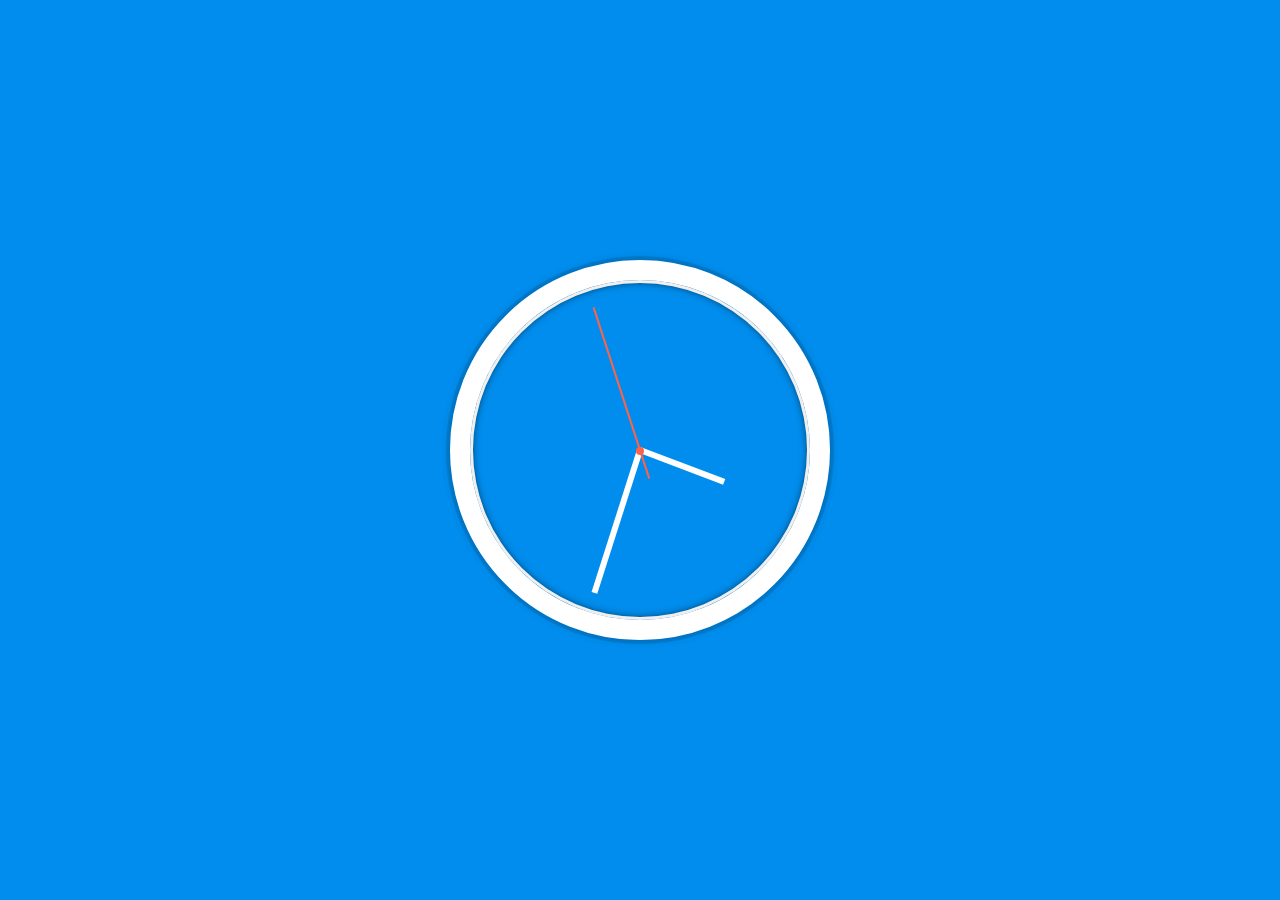
<file: 02 - JS and CSS Clock/index.html>
<!DOCTYPE html>
<html lang="en">
<head>
  <meta charset="UTF-8">
  <title>JS + CSS Clock</title>
</head>
<body>


    <div class="clock">
      <div class="clock-face">
        <div class="hand hour-hand"></div>
        <div class="hand min-hand"></div>
        <div class="hand second-hand"></div>
        <div class="clock-center"></div>
      </div>
    </div>


  <style>
    html {
      background:#018DED url(http://unsplash.it/1500/1000?image=881&blur=50);
      background-size:cover;
      font-family:'helvetica neue';
      text-align: center;
      font-size: 10px;
    }

    body {
      margin: 0;
      font-size: 2rem;
      display:flex;
      flex:1;
      min-height: 100vh;
      align-items: center;
    }

    .clock {
      width: 30rem;
      height: 30rem;
      border:20px solid white;
      border-radius:50%;
      margin:50px auto;
      position: relative;
      padding:2rem;
      box-shadow:
        0 0 0 4px rgba(0,0,0,0.1),
        inset 0 0 0 3px #EFEFEF,
        inset 0 0 10px black,
        0 0 10px rgba(0,0,0,0.2);
    }

    .clock-face {
      position: relative;
      width: 100%;
      height: 100%;
      transform: translateY(-3px); /* account for the height of the clock hands */
    }

    .clock-center {
      top: calc(50%);
      left: calc(50% - 4px);
      width: 8px;
      height: 8px;
      border-radius: 50%;
      position: relative;
      background: tomato;
    }

    .hand {
      width: 50%;
      height: 6px;
      background: white;
      position: absolute;
      top: 50%;
      transform-origin: right;
    }

    .hour-hand {
      width: 30%;
      left: 20%;
    }

    .second-hand {
      background: tomato;
      height: 2px;
      width: 60%;
      top: calc(50% + 2px);
      /* 50% / 60% = 83.3% */
      transform-origin: 83.3%;
      transition: all 0.15s;
      transition-timing-function: cubic-bezier(0, 2, 0.63, 0.76);
    }

  </style>

  <script>

    const topAngle = 90;
    const fullcircle = 360;
    const secRotation = fullcircle / 60;
    const minRotation = fullcircle / 60;
    const hourRotation = fullcircle / 12;

    let hourAngle = topAngle;
    let minAngle = topAngle;
    let secAngle = topAngle;

    setNewTime();
    const increment = setInterval(setNewTime, 1000);

    function initializeTime() {
      secAngle += secRotation * sec;
      minAngle += minRotation * min;
      hourAngle += hourRotation * hour;

      updateClock();
    }

    function setNewTime () {
      const date = new Date();
      const secs = date.getSeconds();
      const mins = date.getMinutes();
      const hours = date.getHours();

      // offset of hands based on smaller increments
      const minOffset = secs / 60;
      const hourOffset = mins / 60 + secs / 360;

      secAngle = topAngle + secRotation * secs;
      minAngle = topAngle + minRotation * (mins + minOffset);
      hourAngle = topAngle + hourRotation * (hours + hourOffset);

      updateClock();
    }

    function updateClock () {
      const secHand = document.querySelector('.second-hand');
      const minHand = document.querySelector('.min-hand');
      const hourHand = document.querySelector('.hour-hand');

      // temporary adjustment of second hand to avoid jumping
      if (secAngle == topAngle) {
        secHand.style.transitionDuration = 'initial';
        setTimeout(function() {
          secHand.style.transitionDuration = '0.15s';
        }, 500);
      }

      secHand.style.transform = `rotate(${secAngle}deg)`;
      minHand.style.transform = `rotate(${minAngle}deg)`;
      hourHand.style.transform = `rotate(${hourAngle}deg)`;
    }

  </script>
</body>
</html>
</file>
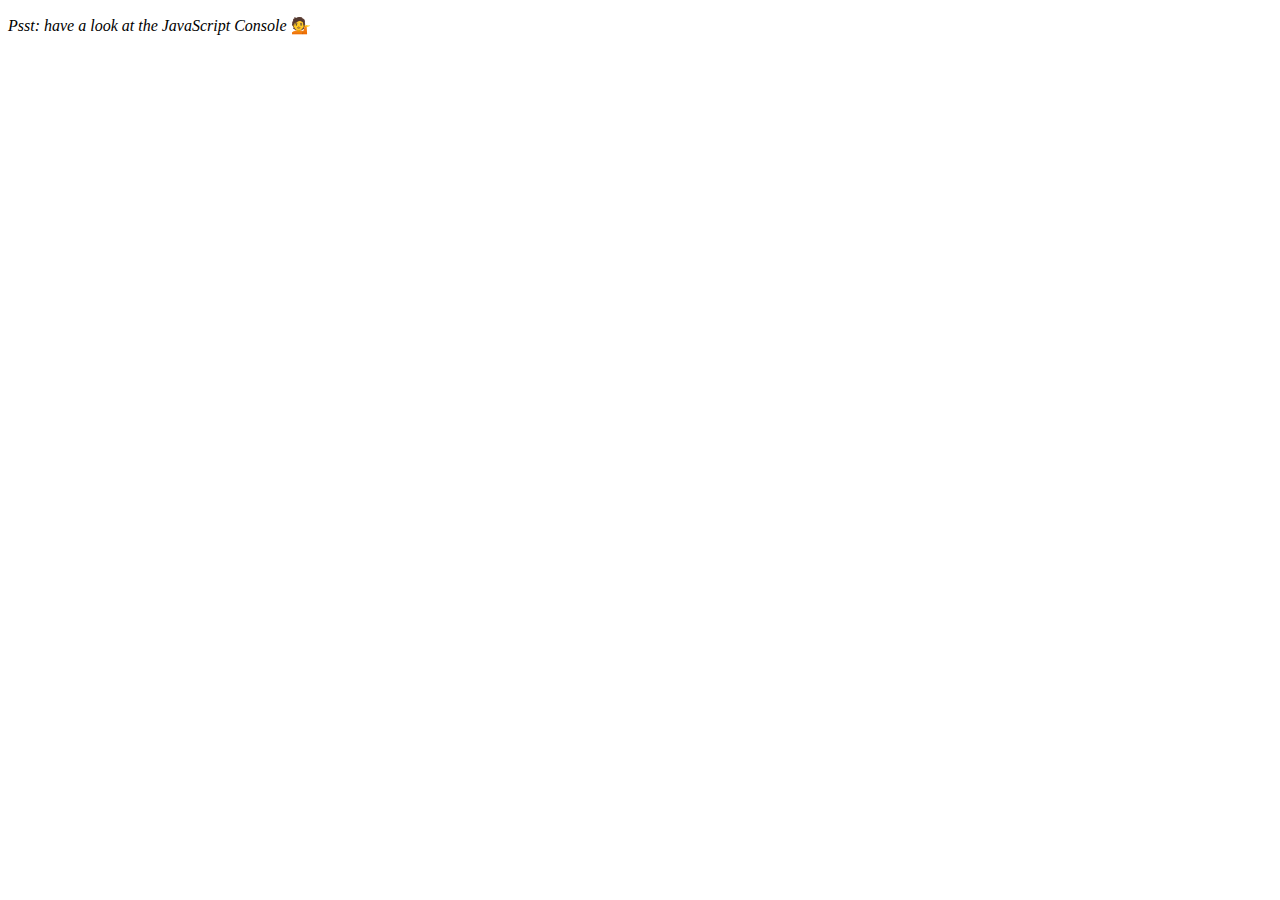
<file: 04 - Array Cardio Day 1/index.html>
<!DOCTYPE html>
<html lang="en">
<head>
  <meta charset="UTF-8">
  <title>Array Cardio 💪</title>
</head>
<body>
  <p><em>Psst: have a look at the JavaScript Console</em> 💁</p>
  <script>
    // Get your shorts on - this is an array workout!
    // ## Array Cardio Day 1

    // Some data we can work with

    const inventors = [
      { first: 'Albert', last: 'Einstein', year: 1879, passed: 1955 },
      { first: 'Isaac', last: 'Newton', year: 1643, passed: 1727 },
      { first: 'Galileo', last: 'Galilei', year: 1564, passed: 1642 },
      { first: 'Marie', last: 'Curie', year: 1867, passed: 1934 },
      { first: 'Johannes', last: 'Kepler', year: 1571, passed: 1630 },
      { first: 'Nicolaus', last: 'Copernicus', year: 1473, passed: 1543 },
      { first: 'Max', last: 'Planck', year: 1858, passed: 1947 },
      { first: 'Katherine', last: 'Blodgett', year: 1898, passed: 1979 },
      { first: 'Ada', last: 'Lovelace', year: 1815, passed: 1852 },
      { first: 'Sarah E.', last: 'Goode', year: 1855, passed: 1905 },
      { first: 'Lise', last: 'Meitner', year: 1878, passed: 1968 },
      { first: 'Hanna', last: 'Hammarström', year: 1829, passed: 1909 }
    ];

    const people = ['Beck, Glenn', 'Becker, Carl', 'Beckett, Samuel', 'Beddoes, Mick', 'Beecher, Henry', 'Beethoven, Ludwig', 'Begin, Menachem', 'Belloc, Hilaire', 'Bellow, Saul', 'Benchley, Robert', 'Benenson, Peter', 'Ben-Gurion, David', 'Benjamin, Walter', 'Benn, Tony', 'Bennington, Chester', 'Benson, Leana', 'Bent, Silas', 'Bentsen, Lloyd', 'Berger, Ric', 'Bergman, Ingmar', 'Berio, Luciano', 'Berle, Milton', 'Berlin, Irving', 'Berne, Eric', 'Bernhard, Sandra', 'Berra, Yogi', 'Berry, Halle', 'Berry, Wendell', 'Bethea, Erin', 'Bevan, Aneurin', 'Bevel, Ken', 'Biden, Joseph', 'Bierce, Ambrose', 'Biko, Steve', 'Billings, Josh', 'Biondo, Frank', 'Birrell, Augustine', 'Black, Elk', 'Blair, Robert', 'Blair, Tony', 'Blake, William'];

    // Array.prototype.filter()
    // 1. Filter the list of inventors for those who were born in the 1500's
    const fifteen = inventors.filter(
      inventor => inventor.year >= 1500 && inventor.year < 1600
    );

    console.table(fifteen);

    // Array.prototype.map()
    // 2. Give us an array of the inventors' first and last names
    const fullname = inventors
      .map(inventor => `${inventor.first} ${inventor.last}`);

    console.log(fullname);

    // Array.prototype.sort()
    // 3. Sort the inventors by birthdate, oldest to youngest
    const birthdate = inventors
      .sort((inventorA, inventorB) => inventorA.year > inventorB.year ? 1 : -1);

    console.table(birthdate);

    // Array.prototype.reduce()
    // 4. How many years did all the inventors live?
    const years = inventors
      .reduce((acc, cur) => acc + (cur.passed - cur.year), 0);

    console.log(years);

    // 5. Sort the inventors by years lived
    const lived = inventors
      .sort((a, b) => (a.passed - a.year) > (b.passed - b.year) ? -1 : 1);

    console.table(lived);

    // 6. create a list of Boulevards in Paris that contain 'de' anywhere in the name
    // https://en.wikipedia.org/wiki/Category:Boulevards_in_Paris

    // get dom elements
    // change nodelist to map
    const links = Array.from(document.querySelectorAll('.mw-category a'));

    const des = links
      .map(link => link.textContent)
      .filter(street => street.includes('de'));

    console.log(des);

    // 7. sort Exercise
    // Sort the people alphabetically by last name
    const alpha = people
      .sort((a, b) => a > b ? 1 : -1);

    console.log(alpha);


    // 8. Reduce Exercise
    // Sum up the instances of each of these
    const data = ['car', 'car', 'truck', 'truck', 'bike', 'walk', 'car', 'van', 'bike', 'walk', 'car', 'van', 'car', 'truck' ];

    const instances = data
      .reduce((acc, cur) => {
        acc[cur] = acc[cur] ? acc[cur] + 1 : 1;
        return acc;
      }, {})

    console.log(instances);

  </script>
</body>
</html>
</file>
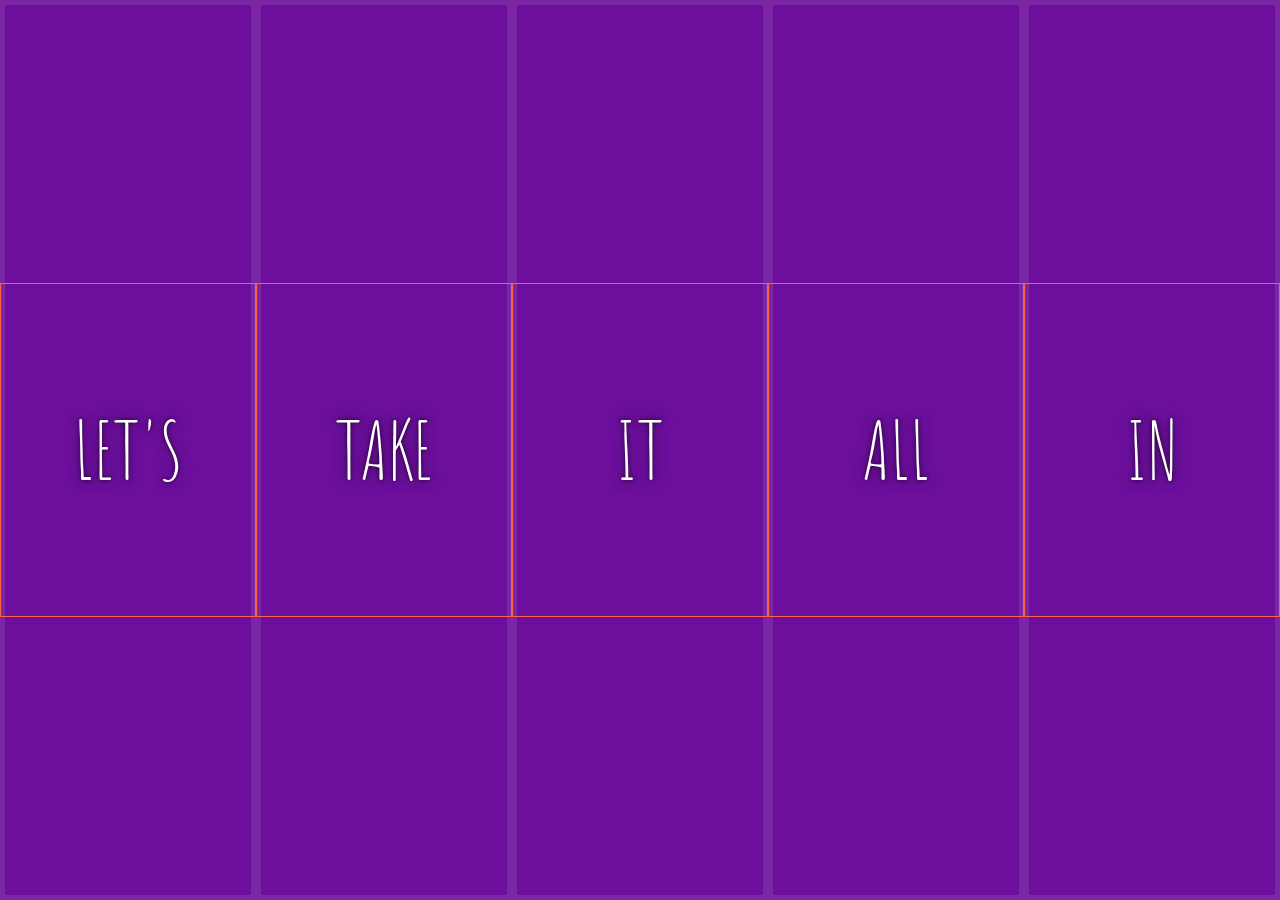
<file: 05 - Flex Panel Gallery/index.html>
<!DOCTYPE html>
<html lang="en">
<head>
  <meta charset="UTF-8">
  <title>Flex Panels 💪</title>
  <link href='https://fonts.googleapis.com/css?family=Amatic+SC' rel='stylesheet' type='text/css'>
</head>
<body>
  <style>
    html {
      box-sizing: border-box;
      background:#ffc600;
      font-family:'helvetica neue';
      font-size: 20px;
      font-weight: 200;
    }
    body {
      margin: 0;
    }
    *, *:before, *:after {
      box-sizing: inherit;
    }

    .panels {
      min-height:100vh;
      overflow: hidden;
      display: flex;
    }

    .panel {
      background:#6B0F9C;
      box-shadow:inset 0 0 0 5px rgba(255,255,255,0.1);
      color:white;
      text-align: center;
      align-items:center;
      /* Safari transitionend event.propertyName === flex */
      /* Chrome + FF transitionend event.propertyName === flex-grow */
      transition:
        font-size 0.7s cubic-bezier(0.61,-0.19, 0.7,-0.11),
        flex 0.7s cubic-bezier(0.61,-0.19, 0.7,-0.11),
        background 0.2s;
      font-size: 20px;
      background-size:cover;
      background-position:center;
      flex: 1;
      display: flex;
      justify-content: center;
      align-items: center;
      flex-direction: column;
    }


    .panel1 { background-image:url(https://source.unsplash.com/gYl-UtwNg_I/1500x1500); }
    .panel2 { background-image:url(https://source.unsplash.com/1CD3fd8kHnE/1500x1500); }
    .panel3 { background-image:url(https://images.unsplash.com/photo-1465188162913-8fb5709d6d57?ixlib=rb-0.3.5&q=80&fm=jpg&crop=faces&cs=tinysrgb&w=1500&h=1500&fit=crop&s=967e8a713a4e395260793fc8c802901d); }
    .panel4 { background-image:url(https://source.unsplash.com/ITjiVXcwVng/1500x1500); }
    .panel5 { background-image:url(https://source.unsplash.com/3MNzGlQM7qs/1500x1500); }

    .panel > * {
      margin:0;
      width: 100%;
      transition:transform 0.5s;
      border: 1px solid tomato;
      flex: 1 0 auto;
      display: flex;
      justify-content: center;
      align-items: center;
    }

    .panel > *:first-child {
      transform: translateY(-100%);
    }

    .panel > *:last-child {
      transform: translateY(100%);
    }

    .panel.open-active > *:first-child,
    .panel.open-active > *:last-child {
      transform: translateY(0);
    }

    .panel p {
      text-transform: uppercase;
      font-family: 'Amatic SC', cursive;
      text-shadow:0 0 4px rgba(0, 0, 0, 0.72), 0 0 14px rgba(0, 0, 0, 0.45);
      font-size: 2em;
    }
    .panel p:nth-child(2) {
      font-size: 4em;
    }

    .panel.open {
      font-size:40px;
      flex: 5;
    }

  </style>


  <div class="panels">
    <div class="panel panel1">
      <p>Hey</p>
      <p>Let's</p>
      <p>Dance</p>
    </div>
    <div class="panel panel2">
      <p>Give</p>
      <p>Take</p>
      <p>Receive</p>
    </div>
    <div class="panel panel3">
      <p>Experience</p>
      <p>It</p>
      <p>Today</p>
    </div>
    <div class="panel panel4">
      <p>Give</p>
      <p>All</p>
      <p>You can</p>
    </div>
    <div class="panel panel5">
      <p>Life</p>
      <p>In</p>
      <p>Motion</p>
    </div>
  </div>

  <script>
    const panels = document.querySelectorAll('.panel');

    panels.forEach(panel => panel.addEventListener('click', toggleOpen));
    panels.forEach(panel => panel.addEventListener('transitionend', toggleOpenActive));

    function toggleOpen() {
      // $(this).toggleClass('open');
      this.classList.toggle('open');
    }

    function toggleOpenActive(e) {
      if (e.propertyName !== 'flex-grow') {
        return;
      }

      this.classList.toggle('open-active');
    }

  </script>



</body>
</html>
</file>
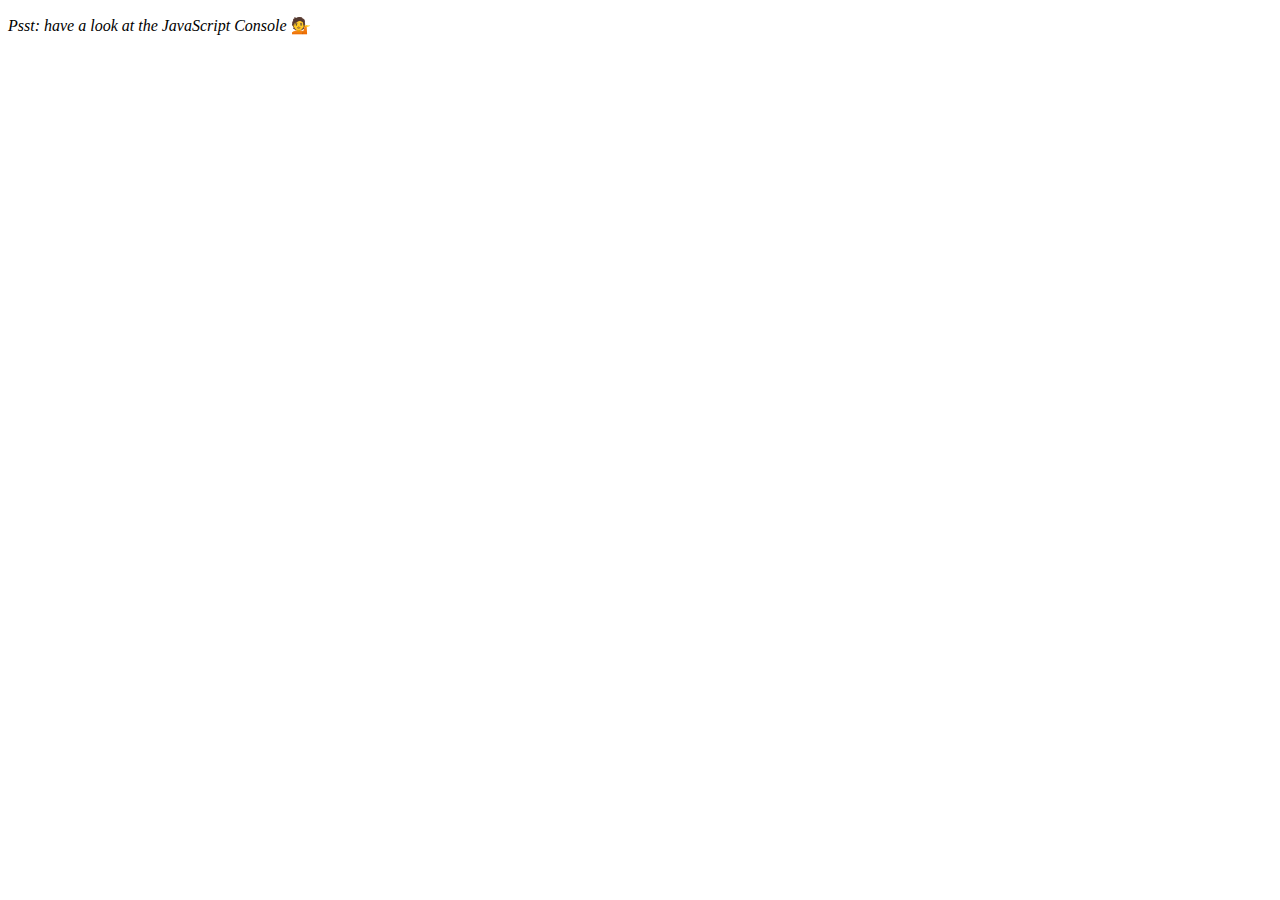
<file: 07 - Array Cardio Day 2/index.html>
<!DOCTYPE html>
<html lang="en">
<head>
  <meta charset="UTF-8">
  <title>Array Cardio 💪💪</title>
</head>
<body>
  <p><em>Psst: have a look at the JavaScript Console</em> 💁</p>
  <script>
    // ## Array Cardio Day 2

    const people = [
      { name: 'Wes', year: 1988 },
      { name: 'Kait', year: 1986 },
      { name: 'Irv', year: 1970 },
      { name: 'Lux', year: 2015 }
    ];

    const comments = [
      { text: 'Love this!', id: 523423 },
      { text: 'Super good', id: 823423 },
      { text: 'You are the best', id: 2039842 },
      { text: 'Ramen is my fav food ever', id: 123523 },
      { text: 'Nice Nice Nice!', id: 542328 }
    ];

    // Some and Every Checks
    // Array.prototype.some() // is at least one person 19 or older?
    const someoneAdult = people.some(person =>
      (new Date()).getFullYear() - person.year >= 19
    );

    console.log({someoneAdult});
    // Array.prototype.every() // is everyone 19 or older?
    const everyoneAdult = people.every(person =>
      (new Date()).getFullYear() - person.year >= 19
    );

    console.log({everyoneAdult});

    // Array.prototype.find()
    // Find is like filter, but instead returns just the one you are looking for
    // find the comment with the ID of 823423
    const comment = comments.find(comment => comment.id === 823423);

    console.log(comment);

    // Array.prototype.findIndex()
    // Find the comment with this ID
    const index = comments.findIndex(comment => comment.id === 823423);

    console.log(index);

    // delete the comment with the ID of 823423
    const alteredComments = [
      ...comments.slice(0, index),
      ...comments.slice(index + 1)
    ];

    console.table(comments);
    console.table(alteredComments);

  </script>
</body>
</html>
</file>
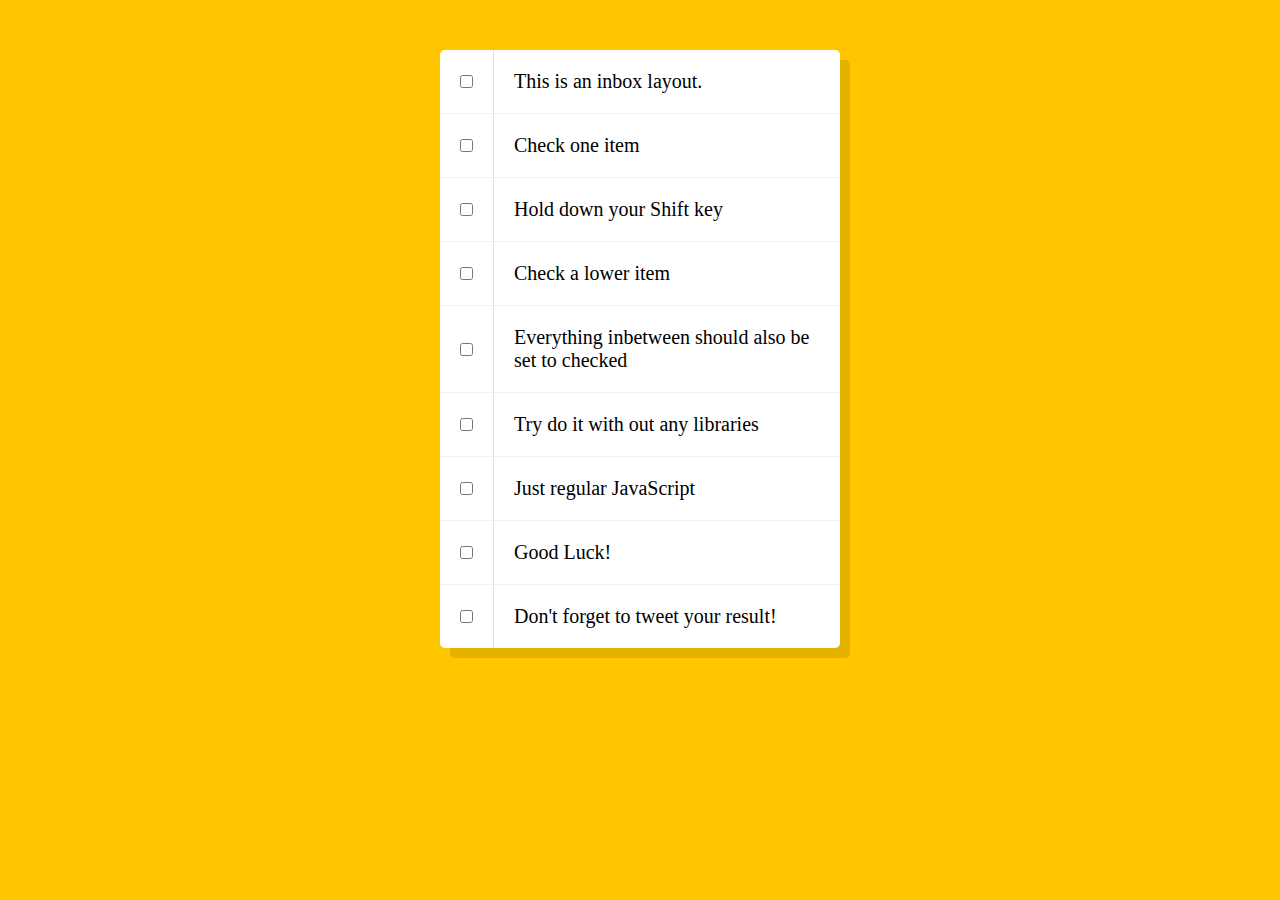
<file: 10 - Hold Shift and Check Checkboxes/index.html>
<!DOCTYPE html>
<html lang="en">
<head>
  <meta charset="UTF-8">
  <title>Hold Shift to Check Multiple Checkboxes</title>
</head>
<body>
  <style>

    html {
      font-family: sans-serif;
      background:#ffc600;
    }

    .inbox {
      max-width:400px;
      margin:50px auto;
      background:white;
      border-radius:5px;
      box-shadow:10px 10px 0 rgba(0,0,0,0.1);
    }

    .item,
    .item * {
      cursor: pointer;
    }

    .item {
      display:flex;
      align-items:center;
      border-bottom: 1px solid #F1F1F1;
    }

    .item:last-child {
      border-bottom:0;
    }


    input:checked + p {
      background:#F9F9F9;
      text-decoration: line-through;
    }

    input[type="checkbox"] {
      margin:20px;
    }

    p {
      margin:0;
      padding:20px;
      transition:background 0.2s;
      flex:1;
      font-family:'helvetica neue';
      font-size: 20px;
      font-weight: 200;
      border-left: 1px solid #D1E2FF;
    }


  </style>
   <!--
   The following is a common layout you would see in an email client.

   When a user clicks a checkbox, holds Shift, and then clicks another checkbox a few rows down, all the checkboxes inbetween those two checkboxes should be checked.

  -->
  <div class="inbox">
    <div class="item">
      <input type="checkbox">
      <p>This is an inbox layout.</p>
    </div>
    <div class="item">
      <input type="checkbox">
      <p>Check one item</p>
    </div>
    <div class="item">
      <input type="checkbox">
      <p>Hold down your Shift key</p>
    </div>
    <div class="item">
      <input type="checkbox">
      <p>Check a lower item</p>
    </div>
    <div class="item">
      <input type="checkbox">
      <p>Everything inbetween should also be set to checked</p>
    </div>
    <div class="item">
      <input type="checkbox">
      <p>Try do it with out any libraries</p>
    </div>
    <div class="item">
      <input type="checkbox">
      <p>Just regular JavaScript</p>
    </div>
    <div class="item">
      <input type="checkbox">
      <p>Good Luck!</p>
    </div>
    <div class="item">
      <input type="checkbox">
      <p>Don't forget to tweet your result!</p>
    </div>
  </div>

<script>

const items = document.querySelectorAll('.item');
items.forEach((item) => item.addEventListener('click', handleClick));

let lastSelected;

function handleClick(e) {

  const input = this.firstElementChild;

  // check it if anywhere in the div is clicked
  if (e.target.tagName !== 'INPUT') {
    input.checked = !input.checked;
  }

  if (e.shiftKey && lastSelected && input.checked) {
    let checking = false;
    items.forEach((item) => {

      // flag first element or last element
      if (item === this || item === lastSelected) {
        checking = !checking;
      }

      // check everything between the flags
      if (checking) {
        const itemInput = item.firstElementChild;
        itemInput.checked = true;
      }

    });
  }

  lastSelected = this;
}


</script>
</body>
</html>
</file>
